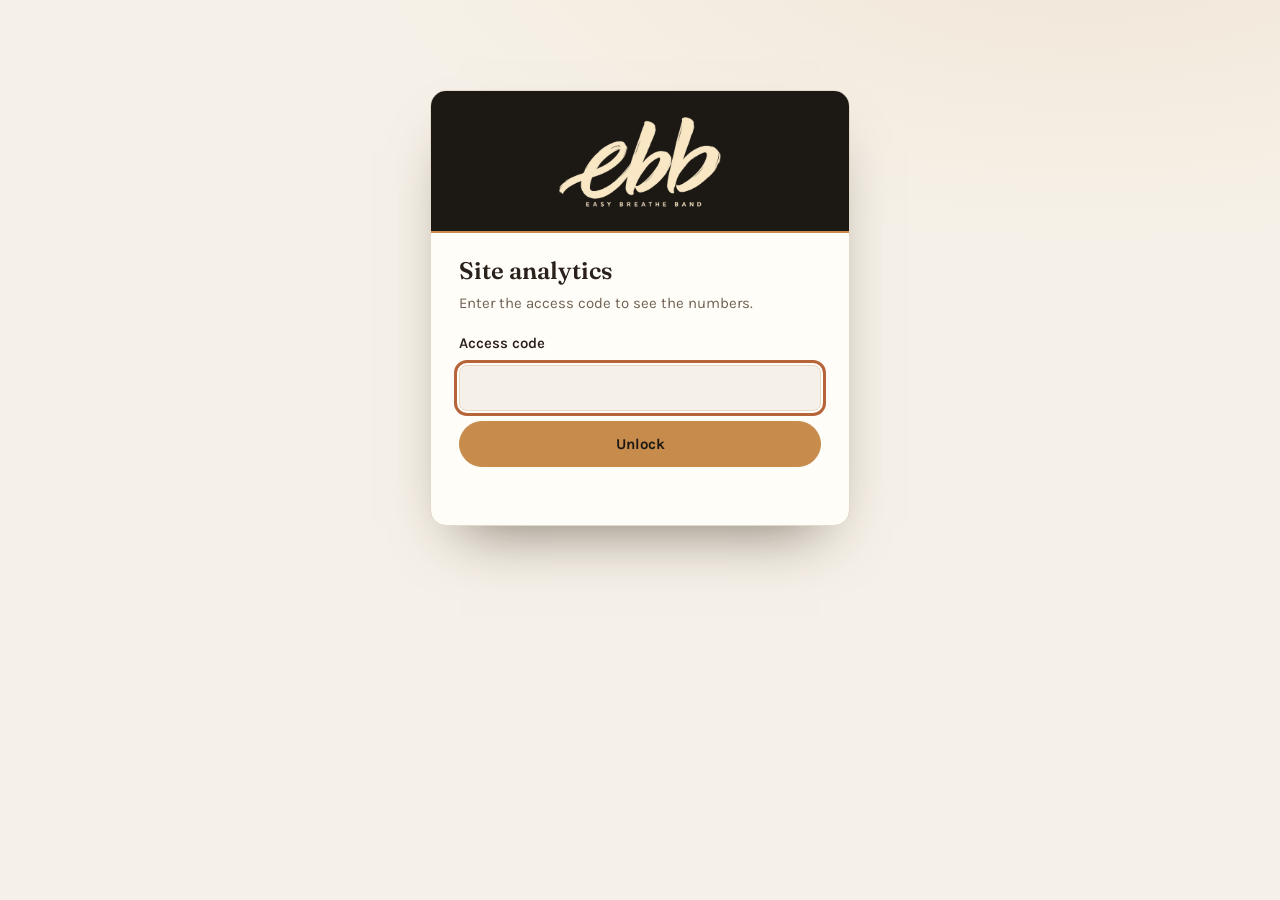
<file: analytics.html>
<!doctype html>
<html lang="en">
<head>
<meta charset="utf-8">
<meta name="viewport" content="width=device-width, initial-scale=1">
<title>EBB Analytics</title>
<meta name="robots" content="noindex, nofollow">
<meta name="referrer" content="no-referrer">
<!-- On easybreatheband.com this file supplies the analytics service address; when served by the service itself it is not needed. -->
<script src="js/ebb-config.js"></script>
<link rel="preconnect" href="https://fonts.googleapis.com">
<link rel="stylesheet" href="https://fonts.googleapis.com/css2?family=Fraunces:opsz,wght@9..144,600;9..144,700&amp;family=Karla:wght@400;500;600;700&amp;family=DM+Mono:wght@400;500&amp;display=swap">
<link rel="icon" href="assets/img/favicon.png">
<style>
/* Internal dashboard in the EBB look: dark header band with the wordmark, warm paper body, site fonts. */
:root{--bg:#F6F1E8;--card:#FFFDF8;--ink:#2A211B;--muted:#6E6052;--line:#E4D9C8;--accent:#B8643A;--accent-2:#56604B;--bar:#C78B4C;--bar-soft:#EBD9BF;color-scheme:light}
@media (prefers-color-scheme: dark){:root{--bg:#1C1814;--card:#271F19;--ink:#F2E5CF;--muted:#BBAA90;--line:#3D3128;--accent:#E08A5B;--accent-2:#9AA88A;--bar:#D9A066;--bar-soft:#4A3A2D;color-scheme:dark}}
*{box-sizing:border-box}
body{margin:0;background:var(--bg);color:var(--ink);font:15px/1.5 system-ui,-apple-system,"Segoe UI",Roboto,sans-serif}
.wrap{max-width:1180px;margin:0 auto;padding:24px max(16px,env(safe-area-inset-left)) 64px}
header{display:flex;flex-wrap:wrap;align-items:center;justify-content:space-between;gap:12px 24px;margin-bottom:20px}
h1{margin:0;font:700 26px/1.2 Georgia,"Times New Roman",serif}
h1 small{display:block;font:500 13px/1.4 system-ui,sans-serif;color:var(--muted);margin-top:4px}
.controls{display:flex;flex-wrap:wrap;gap:10px;align-items:center}
input[type=date],select,.btn{min-height:40px;padding:8px 14px;border-radius:8px;border:1px solid var(--line);background:var(--card);color:var(--ink);font:inherit}
input[type=date]{color-scheme:dark;padding:6px 10px}
.custom{display:inline-flex;flex-wrap:wrap;align-items:center;gap:8px}
.custom[hidden]{display:none}
.vh{position:absolute;width:1px;height:1px;overflow:hidden;clip:rect(0 0 0 0);white-space:nowrap}
.range-err{color:#E8A08A;font-size:13px}
.btn{text-decoration:none;font-weight:600;display:inline-flex;align-items:center}
.btn:hover{border-color:var(--accent)}
:focus-visible{outline:3px solid var(--accent);outline-offset:2px}
.kpis{display:grid;grid-template-columns:repeat(5,minmax(0,1fr));gap:12px;margin-bottom:16px}
.kpi.hl{border-color:var(--accent);box-shadow:inset 4px 0 0 var(--accent)}
.kpi{background:var(--card);border:1px solid var(--line);border-radius:10px;padding:14px 16px}
.kpi b{display:block;font:700 28px/1.1 Georgia,serif;font-variant-numeric:tabular-nums}
.kpi span{color:var(--muted);font-size:13px}
.grid{display:grid;grid-template-columns:repeat(2,minmax(0,1fr));gap:16px}
.card{background:var(--card);border:1px solid var(--line);border-radius:10px;padding:18px;min-width:0}
.card.wide{grid-column:1/-1}
.card h2{margin:0 0 4px;font:700 17px/1.3 Georgia,serif}
.card p.note{margin:0 0 12px;color:var(--muted);font-size:13px}
.scroll{overflow-x:auto}
table{width:100%;border-collapse:collapse;font-variant-numeric:tabular-nums}
th,td{text-align:left;padding:7px 8px;border-bottom:1px solid var(--line);white-space:nowrap}
th{font-size:12px;text-transform:uppercase;letter-spacing:.05em;color:var(--muted);font-weight:600}
td.num,th.num{text-align:right}
td.wr{white-space:normal;min-width:160px}
.empty{color:var(--muted);padding:12px 0}
.meter{position:relative;height:8px;border-radius:4px;background:var(--bar-soft);min-width:80px}
.meter i{position:absolute;inset:0 auto 0 0;border-radius:4px;background:var(--bar)}
svg text{fill:var(--muted);font-size:11px}
.funnel{display:flex;flex-direction:column;gap:10px}
.fstep{display:grid;grid-template-columns:200px minmax(0,1fr) 110px;gap:12px;align-items:center}
.fstep .meter{height:22px}
.fstep b{font-variant-numeric:tabular-nums;text-align:right}
.map-wrap{display:grid;grid-template-columns:minmax(0,320px) minmax(0,1fr);gap:20px;align-items:start}
.map{position:relative;width:100%;aspect-ratio:1/3;max-height:900px;border:1px solid var(--line);border-radius:6px;background:repeating-linear-gradient(to bottom,transparent 0,transparent calc(25% - 1px),var(--line) calc(25% - 1px),var(--line) 25%)}
.map i{position:absolute;width:10px;height:10px;margin:-5px 0 0 -5px;border-radius:50%;background:var(--accent);opacity:.35}
.map span{position:absolute;right:6px;font-size:11px;color:var(--muted)}
.err{padding:16px;border-radius:8px;background:#F6D9CF;color:#5A1E0C}
.gate{max-width:420px;margin:12vh auto 0;background:var(--card);border:1px solid var(--line);border-radius:12px;padding:28px}
.gate h1{margin-bottom:6px}
.gate p{margin:0 0 18px;color:var(--muted)}
.gate form{display:flex;flex-direction:column;gap:10px}
.gate label{font-weight:600}
.gate input{min-height:46px;padding:10px 14px;border-radius:8px;border:1px solid var(--line);background:var(--bg);color:var(--ink);font:inherit;font-size:16px}
.gate button,.btn-solid{min-height:46px;padding:10px 18px;border-radius:8px;border:1px solid var(--accent);background:var(--accent);color:#fff;font:inherit;font-weight:700;cursor:pointer}
.gate .msg{min-height:22px;margin:0;color:#B3401F;font-size:14px}
[hidden]{display:none!important}
/* ---- EBB look ---- */
html,body{overflow-x:clip}
.wg{display:grid;grid-template-columns:40px repeat(24,minmax(0,1fr));gap:3px;align-items:center}
.wg-c{position:relative;aspect-ratio:1/1;border-radius:4px;background:var(--bar-soft)}
.wg-c::after{content:"";position:absolute;inset:0;border-radius:4px;background:var(--bar);opacity:var(--a)}
.wg-d,.wg-h{font:500 11px/1 var(--f-label);color:var(--muted);letter-spacing:.04em}
.wg-h{text-align:left;white-space:nowrap;padding-bottom:4px}
.wg-key{display:flex;align-items:center;gap:4px;justify-content:flex-end;margin-top:10px;font:500 11px/1 var(--f-label);color:var(--muted)}
.wg-key i{position:relative;width:14px;height:14px;border-radius:3px;background:var(--bar-soft)}
.wg-key i::after{content:"";position:absolute;inset:0;border-radius:3px;background:var(--bar);opacity:var(--a)}
.wg-key span{margin:0 4px}
@media (max-width:520px){.wg{grid-template-columns:30px repeat(24,minmax(0,1fr));gap:2px}.wg-c,.wg-c::after{border-radius:2px}.wg-h{font-size:9px}}
:root{--f-head:"Fraunces",Georgia,serif;--f-body:"Karla",system-ui,-apple-system,"Segoe UI",sans-serif;--f-label:"DM Mono","Courier New",monospace;--band:#1C1814;--cream:#F2E5CF;--amber:#C78B4C}
body{font-family:var(--f-body);font-size:15px;background:var(--bg) radial-gradient(1200px 500px at 85% -10%,rgba(199,139,76,.10),transparent 60%) no-repeat}
.wrap{padding-top:0}
.top{position:relative;display:flex;flex-wrap:wrap;align-items:center;justify-content:space-between;gap:16px 28px;margin:0 0 24px;padding:20px 0 22px;color:var(--cream);background:var(--band);box-shadow:0 0 0 100vmax var(--band),0 2px 0 100vmax var(--amber);clip-path:inset(0 -100vmax -2px)}
.brand{display:flex;align-items:center;gap:18px;min-width:0}
.brand img{display:block;height:50px;width:auto}
.brand-text{display:flex;flex-direction:column;gap:2px;padding-left:18px;border-left:1px solid rgba(242,229,207,.22);min-width:0}
.brand h1{font:600 26px/1.15 var(--f-head);color:var(--cream);font-variation-settings:"SOFT" 100,"WONK" 1}
.brand h1 small{display:block;margin-top:4px;font:400 13px/1.4 var(--f-body);color:#CDBDA3}
.top .controls label{color:#CDBDA3!important;font-family:var(--f-label);font-size:12px!important;letter-spacing:.1em;text-transform:uppercase}
.top input[type=date],.top select,.top .btn{background:#2B211A;color:var(--cream);border-color:rgba(242,229,207,.24);border-radius:999px;padding-left:16px;padding-right:16px}
.top select{padding-right:34px;appearance:none;background-image:linear-gradient(45deg,transparent 50%,var(--cream) 50%),linear-gradient(135deg,var(--cream) 50%,transparent 50%);background-position:calc(100% - 18px) 52%,calc(100% - 13px) 52%;background-size:5px 5px;background-repeat:no-repeat}
.top input[type=date]{border-radius:10px}
.top .btn:hover,.top select:hover,.top input[type=date]:hover{border-color:var(--amber)}
.top #apply{background:var(--amber);border-color:var(--amber);color:var(--band)}
.top .custom > span{color:#CDBDA3}
.kpi{position:relative;padding:16px 18px 14px;border-radius:14px;overflow:hidden;box-shadow:0 10px 24px -18px rgba(60,40,20,.45)}
.kpi::before{content:"";position:absolute;inset:0 0 auto 0;height:3px;background:var(--bar-soft)}
.kpi.hl::before{background:var(--accent)}
.kpi.hl{box-shadow:0 10px 24px -18px rgba(60,40,20,.45)}
.kpi b{font:600 32px/1.05 var(--f-head);margin-bottom:6px}
.kpi span{font-family:var(--f-label);font-size:12px;letter-spacing:.06em;text-transform:uppercase}
.card{border-radius:14px;padding:20px 22px;box-shadow:0 10px 24px -20px rgba(60,40,20,.45)}
.card h2{font:600 19px/1.25 var(--f-head);font-variation-settings:"SOFT" 100,"WONK" 1}
th{font-family:var(--f-label);font-weight:500;letter-spacing:.08em}
.gate-page{min-height:100vh}
.gate{margin-top:10vh;text-align:left;border-radius:16px;box-shadow:0 30px 60px -30px rgba(40,25,10,.6);overflow:hidden;padding:0}
.gate-band{background:var(--band);padding:26px 28px 22px;border-bottom:2px solid var(--amber);text-align:center}
.gate-band img{display:block;height:92px;width:auto;margin:0 auto}
.gate-body{padding:24px 28px 26px}
.gate h1{font:600 24px/1.2 var(--f-head)}
.gate button{border-radius:999px;background:var(--amber);border-color:var(--amber);color:var(--band)}
@media (prefers-color-scheme: dark){.kpi,.card{box-shadow:none}}
@media (max-width:820px){.top{padding:16px 0 18px}.brand img{height:40px}.brand h1{font-size:22px}.brand-text{padding-left:14px}.kpi b{font-size:28px}}
@media (max-width:520px){.brand{flex-wrap:wrap;gap:10px}.brand-text{border-left:0;padding-left:0;flex-basis:100%}.controls{width:100%}.controls select{flex:1}}

@media (max-width:820px){.kpis{grid-template-columns:repeat(2,minmax(0,1fr))}.kpi.hl{grid-column:1/-1}.grid{grid-template-columns:minmax(0,1fr)}.map-wrap{grid-template-columns:minmax(0,1fr)}.map{max-width:300px}.fstep{grid-template-columns:120px minmax(0,1fr) 90px}}
</style>
</head>
<body>
<div class="wrap">
<section class="gate" id="gate" aria-labelledby="gate-title">
<div class="gate-band"><img src="assets/img/ebb-logo-full-cream.png" alt="EBB, Easy Breathe Band" width="900" height="508" onerror="this.remove()"></div>
<div class="gate-body">
<h1 id="gate-title">Site analytics</h1>
<p>Enter the access code to see the numbers.</p>
<form id="gate-form">
<label for="code">Access code</label>
<input id="code" type="password" autocomplete="current-password" required>
<button type="submit" id="unlock">Unlock</button>
<p class="msg" id="gate-msg" aria-live="polite"></p>
</form>
</div>
</section>
<div id="dash" hidden>
<header class="top">
<div class="brand">
<img src="assets/img/ebb-wordmark-cream.png" alt="EBB" width="900" height="508" onerror="this.remove()">
<div class="brand-text"><h1>Site analytics<small id="range-note">Loading…</small></h1></div>
</div>
<div class="controls">
<label for="days" style="font-size:13px;color:var(--muted)">Period</label>
<select id="days"><option value="today">Today</option><option value="yesterday">Yesterday</option><option value="7">Last 7 days</option><option value="30" selected>Last 30 days</option><option value="90">Last 90 days</option><option value="365">Last 12 months</option><option value="custom">Custom range…</option></select>
<span class="custom" id="custom" hidden>
<label for="from" class="vh">From</label><input type="date" id="from">
<span aria-hidden="true">to</span>
<label for="to" class="vh">To</label><input type="date" id="to">
<button type="button" class="btn" id="apply">Apply</button>
</span>
<button type="button" class="btn" id="csv">Download CSV</button>
<button type="button" class="btn" id="lock">Lock</button>
</div>
</header>
<div id="app"></div>
</div>
</div>
<script>
// Where the numbers come from: the analytics service. On easybreatheband.com/analytics the address is in js/ebb-config.js;
// when this page is served by the service itself, it uses the same address.
const API = ((window.EBB_CONFIG && window.EBB_CONFIG.analyticsEndpoint) || '').replace(/\/$/, '');
const CODE_KEY = 'ebb-dash-code';
let code = '';
try { code = sessionStorage.getItem(CODE_KEY) || ''; } catch (e) {}
const api = (path) => fetch(API + path, { headers: { 'X-EBB-Code': code }, cache: 'no-store' });
const SONGS = {
  'a-little-pressure': 'A Little Pressure', 'leave-it-on': 'Leave It On', 'nothing-to-hide': 'Nothing to Hide',
  'tomorrow-comes-in-a-box': 'Tomorrow Comes in a Box', 'stay-for-the-leftovers': 'Stay for the Leftovers',
  'heres-to-the-quiet-ones': 'Here’s to the Quiet Ones', 'keep-the-good': 'Keep the Good',
  'cpap-next-to-mine': 'CPAP Next to Mine', 'christmas-found-us-anyway': 'Christmas Found Us Anyway', 'up-for-christmas': 'Up for Christmas',
  'tangled-up-in-christmas': 'Tangled Up in Christmas', 'the-gift-you-never-wrapped': 'The Gift You Never Wrapped'
};
const PAGES = { '/': 'Home', '/music': 'Music', '/band': 'Meet the Band', '/about': 'About', '/contact': 'Contact', '/christmas': 'Christmas', '/thanksgiving': 'Thanksgiving', '/privacy': 'Privacy', '/404': 'Not found' };

// One funnel per seasonal page (newest first). Older pages are hidden once they have no visits in the period.
// Falls back to the single Thanksgiving funnel from older versions of the analytics service.
function seasonFunnels(d) {
  const all = d.funnels ? Object.entries(d.funnels) : [['/thanksgiving', d.funnel_thanksgiving || {}]];
  const shown = all.filter(([, f], i) => i === 0 || (f && f.visited));
  return shown;
}
const esc = (s) => String(s == null ? '' : s).replace(/[&<>"']/g, (c) => ({ '&': '&amp;', '<': '&lt;', '>': '&gt;', '"': '&quot;', "'": '&#39;' }[c]));
const n = (v) => Number(v || 0).toLocaleString();
const pct = (a, b) => b ? Math.round((a / b) * 100) : 0;
const page = (p) => esc(PAGES[p] || p);
const meter = (v) => `<div class="meter" role="img" aria-label="${v}%"><i style="width:${Math.max(0, Math.min(100, v))}%"></i></div>`;
const table = (cols, rows) => rows.length
  ? `<div class="scroll"><table><thead><tr>${cols.map((c) => `<th class="${c.num ? 'num' : ''}">${c.h}</th>`).join('')}</tr></thead><tbody>${rows.map((r) => `<tr>${cols.map((c) => `<td class="${c.num ? 'num' : ''} ${c.wrap ? 'wr' : ''}">${c.f(r)}</td>`).join('')}</tr>`).join('')}</tbody></table></div>`
  : '<p class="empty">No data yet for this period.</p>';

// Sort Easy Breathe click-throughs into the three destinations (the test link and the store link share an address, so the button text decides).
function ebTypes(rows) {
  const out = { 'Insurance check': 0, 'Home sleep test': 0, 'Easy Breathe store and other links': 0 };
  rows.forEach((r) => {
    const k = /insurance\./.test(r.href) ? 'Insurance check' : /sleep test|\$150|tested/i.test(r.label || '') ? 'Home sleep test' : 'Easy Breathe store and other links';
    out[k] += r.visits;
  });
  return Object.entries(out);
}

// Bars for each day in the period (or each hour when the period is a single day).
function dailyChart(d) {
  const pts = [];
  if (d.hourly) {
    const map = Object.fromEntries(d.hourly.map((h) => [h.hour, h]));
    for (let h = 0; h < 24; h++) pts.push({ label: hourLabel(h), tip: hourLabel(h), v: (map[h] || {}).visits || 0 });
  } else {
    const map = Object.fromEntries(d.daily.map((x) => [x.day, x]));
    for (let t = Date.parse(d.from + 'T00:00:00Z'); t <= Date.parse(d.to + 'T00:00:00Z'); t += 864e5) {
      const day = new Date(t).toISOString().slice(0, 10);
      pts.push({ label: day.slice(5), tip: day, v: (map[day] || {}).visits || 0 });
    }
  }
  const W = 1000, H = 180, pad = 24, max = Math.max(1, ...pts.map((p) => p.v));
  const bw = (W - pad) / pts.length;
  const bars = pts.map((p, i) => { const h = (p.v / max) * (H - 30); return `<rect x="${pad + i * bw + 1}" y="${H - 18 - h}" width="${Math.max(1, bw - 2)}" height="${h}" rx="2" fill="var(--bar)"><title>${p.tip}: ${p.v} visits</title></rect>`; }).join('');
  const idx = [...new Set([0, Math.floor((pts.length - 1) / 2), pts.length - 1])];
  const lbl = (i) => `<text x="${pad + i * bw + bw / 2}" y="${H - 4}" text-anchor="middle">${pts[i].label}</text>`;
  return `<svg viewBox="0 0 ${W} ${H}" width="100%" role="img" aria-label="Visits per ${d.hourly ? 'hour' : 'day'}"><text x="0" y="12">${max}</text><line x1="${pad}" x2="${W}" y1="${H - 18}" y2="${H - 18}" stroke="var(--line)"/>${bars}${idx.map(lbl).join('')}</svg>`;
}
// Weekday x hour grid: darker squares = more visits.
function weekGrid(rows) {
  const map = {}; let max = 0, best = null;
  rows.forEach((r) => { map[r.dow + '-' + r.hour] = r.visits; if (r.visits > max) { max = r.visits; best = r; } });
  const days = [[1, 'Mon'], [2, 'Tue'], [3, 'Wed'], [4, 'Thu'], [5, 'Fri'], [6, 'Sat'], [0, 'Sun']];
  const head = '<div></div>' + Array.from({ length: 24 }, (_, h) => `<div class="wg-h">${h % 3 === 0 ? hourLabel(h).replace('m', '') : ''}</div>`).join('');
  const body = days.map(([d, name]) => `<div class="wg-d">${name}</div>` + Array.from({ length: 24 }, (_, h) => {
    const v = map[d + '-' + h] || 0;
    const a = v ? 0.15 + 0.85 * (v / max) : 0;
    return `<div class="wg-c" style="--a:${a.toFixed(2)}" title="${name} ${hourLabel(h)}–${hourLabel((h + 1) % 24)}: ${v} visit${v === 1 ? '' : 's'}"></div>`;
  }).join('')).join('');
  const dayName = (d) => days.find((x) => x[0] === d)[1];
  const busiest = best ? `Busiest: ${dayName(best.dow)} ${hourLabel(best.hour)}–${hourLabel((best.hour + 1) % 24)} (${best.visits} visit${best.visits === 1 ? '' : 's'}).` : 'No visits in this period yet.';
  return `<p class="note">${busiest} Hover a square for its count. Times are in your time zone.</p><div class="wg" role="img" aria-label="Visits by day of week and hour. ${busiest}">${head}${body}</div>
    <div class="wg-key" aria-hidden="true"><span>Fewer</span><i style="--a:.15"></i><i style="--a:.45"></i><i style="--a:.75"></i><i style="--a:1"></i><span>More</span></div>`;
}
const hourLabel = (h) => (h % 12 || 12) + (h < 12 ? 'am' : 'pm');

// The chosen period as whole days in this browser's time zone.
const localDay = (dt) => new Date(dt.getTime() - dt.getTimezoneOffset() * 60000).toISOString().slice(0, 10);
function period() {
  const v = document.getElementById('days').value, now = new Date();
  if (v === 'custom') return { from: document.getElementById('from').value, to: document.getElementById('to').value };
  if (v === 'today') return { from: localDay(now), to: localDay(now) };
  if (v === 'yesterday') { const y = localDay(new Date(now.getTime() - 864e5)); return { from: y, to: y }; }
  return { from: localDay(new Date(now.getTime() - (Number(v) - 1) * 864e5)), to: localDay(now) };
}
const rangeQuery = (p) => 'from=' + p.from + '&to=' + p.to + '&tz=' + (-new Date().getTimezoneOffset());
const niceDay = (s) => new Date(s + 'T12:00:00').toLocaleDateString([], { month: 'short', day: 'numeric', year: 'numeric' });

let lastPage;
async function load(pageSel) {
  if (pageSel !== undefined) lastPage = pageSel;
  pageSel = lastPage;
  const per = period();
  const app = document.getElementById('app');
  if (!per.from || !per.to || per.from > per.to) { document.getElementById('range-note').textContent = 'Pick a start and end date, then Apply.'; return; }
  let d;
  try {
    const r = await api('/api/summary?' + rangeQuery(per) + (pageSel ? '&page=' + encodeURIComponent(pageSel) : ''));
    if (r.status === 401 || r.status === 429 || r.status === 503) { lock(await r.text()); return; }
    if (r.status === 400) throw new Error('That date range isn’t valid (it can be up to 400 days).');
    if (!r.ok) throw new Error('The server answered ' + r.status + '.');
    d = await r.json();
    if (!d.from) throw new Error('The analytics service needs the latest worker.js to show custom date ranges.');
  } catch (e) { app.innerHTML = `<p class="err">Couldn’t load the numbers. ${esc(e.message)} Refresh the page to try again.</p>`; return; }
  document.getElementById('range-note').textContent = 'All visits except people who turned analytics off · ' + (d.from === d.to ? niceDay(d.from) : niceDay(d.from) + ' to ' + niceDay(d.to)) + ' · updated ' + new Date().toLocaleTimeString([], { hour: 'numeric', minute: '2-digit' }) + ', refreshes every minute';
  const t = d.totals;
  const scroll = Object.fromEntries(d.scroll.map((s) => [s.path, s]));
  const exits = Object.fromEntries(d.exits.map((x) => [x.path, x]));
  app.innerHTML = `
  <section class="kpis" aria-label="Totals">
    <div class="kpi"><b>${n(t.visits)}</b><span>Visits</span></div>
    <div class="kpi"><b>${n(t.pageviews)}</b><span>Page views</span></div>
    <div class="kpi"><b>${n(t.song_plays)}</b><span>Song plays</span></div>
    <div class="kpi"><b>${n(t.clicks)}</b><span>Clicks</span></div>
    <div class="kpi hl"><b>${n(t.eb_visits)}</b><span>Went to Easy Breathe · ${pct(t.eb_visits, t.visits)}% of visits</span></div>
  </section>
  <div class="grid">
    <section class="card wide"><h2>Visits per ${d.hourly ? 'hour' : 'day'}</h2><p class="note">A visit is one browser tab session, which can include several pages. Times are in your time zone.</p>${dailyChart(d)}</section>

    ${d.weekhour ? `<section class="card wide"><h2>When people visit</h2>${weekGrid(d.weekhour)}</section>` : ''}

    <section class="card wide"><h2>Going to Easy Breathe</h2><p class="note">Clicks that took visitors to an Easy Breathe site: the insurance check, the home sleep test, or the Easy Breathe store. ${n(t.eb_visits)} visits (${pct(t.eb_visits, t.visits)}%) clicked through at least once.</p>
      <div class="funnel" style="margin-bottom:14px">
        ${ebTypes(d.easybreathe).map(([l, v]) => `<div class="fstep"><span>${esc(l)}</span>${meter(pct(v, t.eb_visits))}<b>${n(v)} visits</b></div>`).join('')}
      </div>
      <div class="grid" style="gap:16px">
        <div>${table([{ h: 'Button or link', wrap: 1, f: (r) => esc(r.label || '(no label)') }, { h: 'Goes to', wrap: 1, f: (r) => esc(r.href) }, { h: 'Clicks', num: 1, f: (r) => n(r.clicks) }], d.easybreathe)}</div>
        <div>${table([{ h: 'Clicked from page', f: (r) => page(r.path) }, { h: 'Visits', num: 1, f: (r) => n(r.visits) }, { h: 'Clicks', num: 1, f: (r) => n(r.clicks) }], d.easybreathe_pages)}</div>
      </div></section>

    ${seasonFunnels(d).map(([path, f]) => `<section class="card wide"><h2>${esc(PAGES[path] || path)}: from visit to Easy Breathe</h2><p class="note">Visits to ${esc(path)}, how many played a song there, and how many of those then went to Easy Breathe (insurance check, home sleep test or store) in the same visit. ${n(f.easybreathe_any)} visits to this page went to Easy Breathe in total, with or without playing a song.</p>
      <div class="funnel">
        ${[['Visited the page', f.visited], ['Played a song', f.played], ['Went to Easy Breathe', f.easybreathe]].map(([l, v]) => `<div class="fstep"><span>${l}</span>${meter(pct(v, f.visited))}<b>${n(v)} · ${pct(v, f.visited)}%</b></div>`).join('')}
      </div></section>`).join('\n')}

    <section class="card wide"><h2>Songs</h2><p class="note">Plays include resuming after a pause. “Finished” and the listening marks are shares of fresh starts.</p>
      ${table([
        { h: 'Song', f: (r) => esc(SONGS[r.song] || String(r.song || '').replace(/-/g, ' ').replace(/^./, (c) => c.toUpperCase())) },
        { h: 'Plays', num: 1, f: (r) => n(r.plays) },
        { h: 'Listeners', num: 1, f: (r) => n(r.listeners) },
        { h: 'Heard 25%', num: 1, f: (r) => pct(r.p25, r.starts) + '%' },
        { h: 'Heard 50%', num: 1, f: (r) => pct(r.p50, r.starts) + '%' },
        { h: 'Heard 75%', num: 1, f: (r) => pct(r.p75, r.starts) + '%' },
        { h: 'Finished', num: 1, f: (r) => pct(r.finished, r.starts) + '%' },
        { h: '', f: (r) => meter(pct(r.finished, r.starts)) }
      ], d.songs)}</section>

    <section class="card wide"><h2>Pages and drop-off</h2><p class="note">How far down people scrolled, how long the page was in view, and how often it was the last page of a visit.</p>
      ${table([
        { h: 'Page', f: (r) => page(r.path) },
        { h: 'Views', num: 1, f: (r) => n(r.pageviews) },
        { h: 'Visits', num: 1, f: (r) => n(r.visits) },
        { h: 'Avg time', num: 1, f: (r) => r.avg_seconds == null ? '—' : Math.floor(r.avg_seconds / 60) + ':' + String(r.avg_seconds % 60).padStart(2, '0') },
        { h: 'Reached 25%', num: 1, f: (r) => pct((scroll[r.path] || {}).d25, (scroll[r.path] || {}).views) + '%' },
        { h: '50%', num: 1, f: (r) => pct((scroll[r.path] || {}).d50, (scroll[r.path] || {}).views) + '%' },
        { h: '75%', num: 1, f: (r) => pct((scroll[r.path] || {}).d75, (scroll[r.path] || {}).views) + '%' },
        { h: 'Bottom', num: 1, f: (r) => pct((scroll[r.path] || {}).d100, (scroll[r.path] || {}).views) + '%' },
        { h: 'Left from here', num: 1, f: (r) => ((exits[r.path] || {}).exit_rate || 0) + '%' }
      ], d.pages)}</section>

    <section class="card"><h2>Where visits came from</h2><p class="note">“campaign: hold-music” came through easybreatheband.com/hold; “campaign: easybreathe-redirect” came through a redirect from easybreathe.com (for example easybreathe.com/thanksgiving). “Direct” includes people who typed the band site’s address.</p>
      ${table([{ h: 'Source', wrap: 1, f: (r) => esc(r.source) }, { h: 'Visits', num: 1, f: (r) => n(r.visits) }], d.sources)}</section>

    <section class="card"><h2>Landing pages and devices</h2><p class="note">The first page of each visit, then visits by screen size.</p>
      ${table([{ h: 'First page', f: (r) => page(r.path) }, { h: 'Visits', num: 1, f: (r) => n(r.visits) }], d.entries)}
      ${table([{ h: 'Device', f: (r) => esc(r.device) }, { h: 'Visits', num: 1, f: (r) => n(r.visits) }], d.devices)}</section>

    <section class="card wide"><h2>Most-clicked links and buttons</h2>
      ${table([
        { h: 'Page', f: (r) => page(r.path) },
        { h: 'Clicked', wrap: 1, f: (r) => esc(r.label || '(no label)') },
        { h: 'Goes to', wrap: 1, f: (r) => esc(r.href || '—') },
        { h: 'Section', f: (r) => esc(r.area || '') },
        { h: 'Clicks', num: 1, f: (r) => n(r.clicks) }
      ], d.clicks)}</section>

    <section class="card wide"><h2>Click map</h2><p class="note">Each dot is a click, placed by its position across and down the whole page. Lines mark quarters of the page. Phone and desktop layouts differ, so compare one device at a time.</p>
      <div class="map-wrap">
        <div>
          <div class="controls" style="margin-bottom:12px">
            <label for="map-page" style="font-size:13px;color:var(--muted)">Page</label>
            <select id="map-page">${d.pages.map((p) => `<option value="${esc(p.path)}" ${p.path === d.clickmap.path ? 'selected' : ''}>${page(p.path)}</option>`).join('')}</select>
            <select id="map-vw" aria-label="Device"><option value="">All devices</option><option value="desktop">Desktop</option><option value="tablet">Tablet</option><option value="mobile">Phone</option></select>
          </div>
          <div class="map" id="map" role="img" aria-label="Click positions on ${page(d.clickmap.path)}"></div>
        </div>
        <div id="map-top"></div>
      </div></section>
  </div>`;
  const drawMap = () => {
    const vw = document.getElementById('map-vw').value;
    const pts = d.clickmap.points.filter((p) => !vw || p.vw === vw);
    document.getElementById('map').innerHTML = ['Top', '25%', '50%', '75%'].map((l, i) => `<span style="top:calc(${i * 25}% + 2px)">${l}</span>`).join('') +
      pts.map((p) => `<i style="left:${p.x}%;top:${p.y}%" title="${esc(p.label)}"></i>`).join('');
    const counts = {};
    pts.forEach((p) => { counts[p.label] = (counts[p.label] || 0) + 1; });
    const top = Object.entries(counts).sort((a, b) => b[1] - a[1]).slice(0, 12);
    document.getElementById('map-top').innerHTML = `<h2 style="font:700 15px Georgia,serif;margin:0 0 6px">Top clicks on this page</h2>` +
      table([{ h: 'Clicked', wrap: 1, f: (r) => esc(r[0] || '(no label)') }, { h: 'Clicks', num: 1, f: (r) => n(r[1]) }], top);
  };
  document.getElementById('map-vw').onchange = drawMap;
  document.getElementById('map-page').onchange = (e) => load(e.target.value);
  const vwSel = document.getElementById('map-vw'); if (window.__mapVw) { vwSel.value = window.__mapVw; } vwSel.addEventListener('change', () => { window.__mapVw = vwSel.value; });
  drawMap();
}
function lock(message) {
  code = '';
  try { sessionStorage.removeItem(CODE_KEY); } catch (e) {}
  document.getElementById('dash').hidden = true;
  document.getElementById('gate').hidden = false;
  document.getElementById('gate-msg').textContent = message || '';
  document.getElementById('code').value = '';
  document.getElementById('code').focus();
}
async function unlock(candidate) {
  const msg = document.getElementById('gate-msg');
  const isServedByService = location.pathname.replace(/\/$/, '').endsWith('/dashboard');
  if (!API && !isServedByService) { msg.textContent = 'Analytics isn’t connected yet. Add the service address to js/ebb-config.js.'; return; }
  msg.textContent = 'Checking…';
  code = candidate;
  let r;
  try { r = await api('/api/summary?days=1'); } catch (e) { msg.textContent = 'Couldn’t reach the analytics service. Check your connection and try again.'; return; }
  if (!r.ok) { lock(r.status === 401 ? 'That code didn’t work.' : await r.text()); return; }
  try { sessionStorage.setItem(CODE_KEY, code); } catch (e) {}
  msg.textContent = '';
  document.getElementById('gate').hidden = true;
  document.getElementById('dash').hidden = false;
  load();
}
document.getElementById('gate-form').onsubmit = (e) => { e.preventDefault(); unlock(document.getElementById('code').value.trim()); };
document.getElementById('lock').onclick = () => lock('Locked.');
document.getElementById('days').onchange = () => {
  const custom = document.getElementById('days').value === 'custom';
  document.getElementById('custom').hidden = !custom;
  if (custom) {
    const f = document.getElementById('from'), t = document.getElementById('to'), today = localDay(new Date());
    f.max = t.max = today;
    if (!t.value) t.value = today;
    if (!f.value) f.value = localDay(new Date(Date.now() - 6 * 864e5));
    f.focus();
    return;
  }
  load();
};
document.getElementById('apply').onclick = () => load();
document.getElementById('csv').onclick = async () => {
  const per = period();
  const r = await api('/export.csv?' + rangeQuery(per));
  if (!r.ok) { lock(r.status === 401 ? 'That code didn’t work.' : await r.text()); return; }
  const url = URL.createObjectURL(await r.blob());
  const a = document.createElement('a');
  a.href = url; a.download = 'ebb-analytics-' + per.from + '-to-' + per.to + '.csv';
  document.body.appendChild(a); a.click(); a.remove();
  setTimeout(() => URL.revokeObjectURL(url), 2000);
};
if (code) unlock(code); else document.getElementById('code').focus();
// Keep the numbers fresh while the dashboard is open and visible.
setInterval(() => { if (!document.hidden && !document.getElementById('dash').hidden) load(); }, 60000);
</script>
</body>
</html>
</file>
